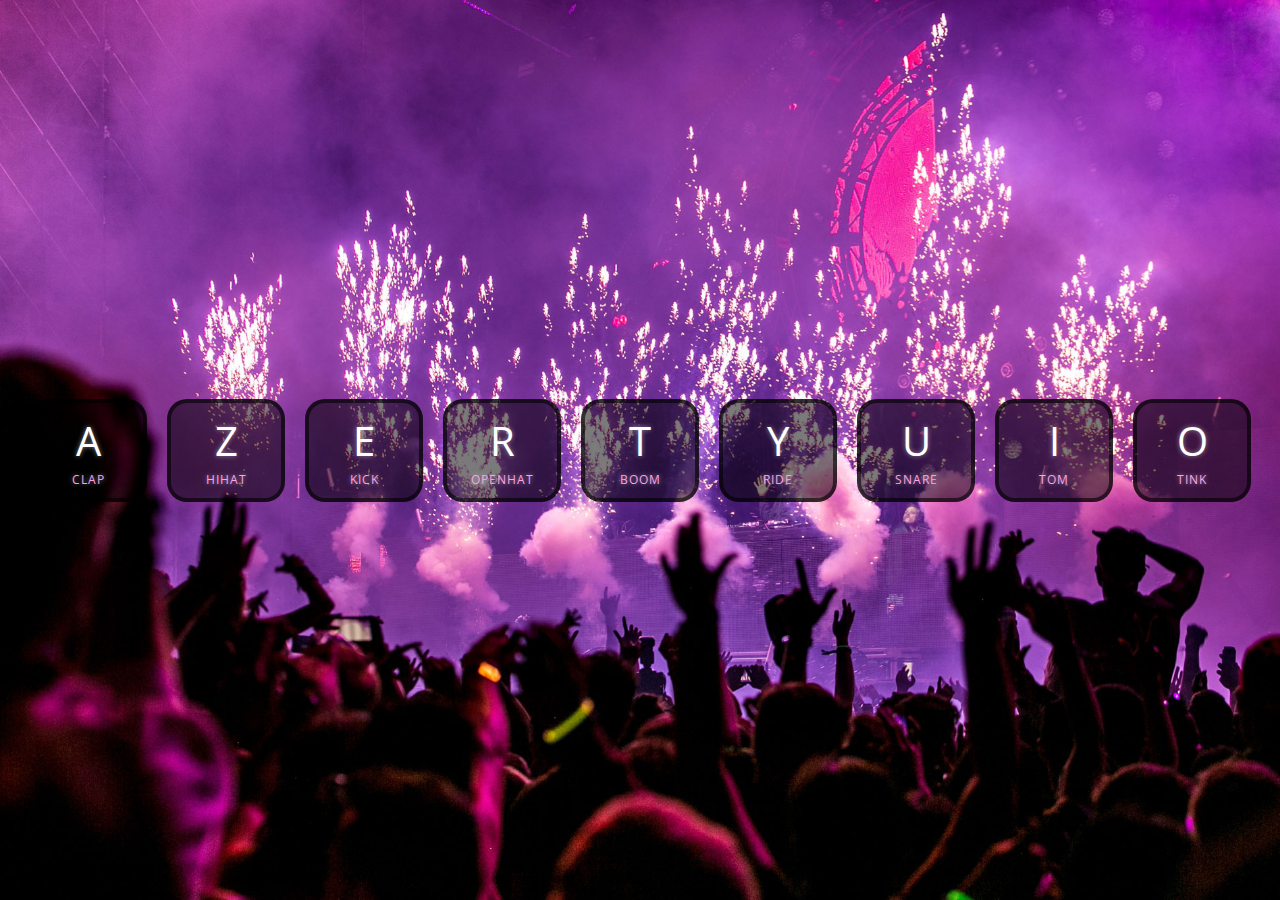
<file: index.html>
<!DOCTYPE html>
<html lang="en">

<head>
    <meta charset="UTF-8">
    <meta name="viewport" content="width=device-width, initial-scale=1.0">
    <link href="https://fonts.googleapis.com/css?family=Open+Sans:700&display=swap" rel="stylesheet">
    <title>Let's play drum</title>
    <link rel="stylesheet" href="drum.css">
</head>

<body>

    <div class="keys">
        <div class="key" data-key="65">
            <kdb>A</kdb>
            <span class="sound">clap</span>
        </div>

        <div class="key" data-key="90">
            <kdb>Z</kdb>
            <span class="sound">hihat</span>
        </div>

        <div class="key" data-key="69">
            <kdb>E</kdb>
            <span class="sound">kick</span>
        </div>

        <div class="key" data-key="82">
            <kdb>R</kdb>
            <span class="sound">openhat</span>
        </div>

        <div class="key" data-key="84">
            <kdb>T</kdb>
            <span class="sound">boom</span>
        </div>

        <div class="key" data-key="89">
            <kdb>Y</kdb>
            <span class="sound">ride</span>
        </div>

        <div class="key" data-key="85">
            <kdb>U</kdb>
            <span class="sound">snare</span>
        </div>

        <div class="key" data-key="73">
            <kdb>I</kdb>
            <span class="sound">tom</span>
        </div>

        <div class="key" data-key="79">
            <kdb>O</kdb>
            <span class="sound">tink</span>
        </div>
    </div>

    <audio data-key="65" src="sounds/clap.wav"></audio>
    <audio data-key="90" src="sounds/hihat.wav"></audio>
    <audio data-key="69" src="sounds/kick.wav"></audio>
    <audio data-key="82" src="sounds/openhat.wav"></audio>
    <audio data-key="84" src="sounds/boom.wav"></audio>
    <audio data-key="89" src="sounds/ride.wav"></audio>
    <audio data-key="85" src="sounds/snare.wav"></audio>
    <audio data-key="73" src="sounds/tom.wav"></audio>
    <audio data-key="79" src="sounds/tink.wav"></audio>

    <script>
        function playSound(e) {
            const audio = document.querySelector(`audio[data-key="${e.keyCode}"]`);
            const key = document.querySelector(`.key[data-key="${e.keyCode}"]`);
            if (!audio) {
                return; // stop the function from running all together
            }

            audio.currentTime = 0;
            audio.play();
            key.classList.add('playing');
        }

        function removeTransition(e) {
            if (e.propertyName !== 'transform') return; // skip if its not a transform == transitionend !
            console.log(e.propertyName);
            this.classList.remove('playing');
        }
        const keys = document.querySelectorAll('.key');
        keys.forEach(key => key.addEventListener('transitionend', removeTransition));
        window.addEventListener('keydown', playSound);
    </script>


</body>

</html>
</file>
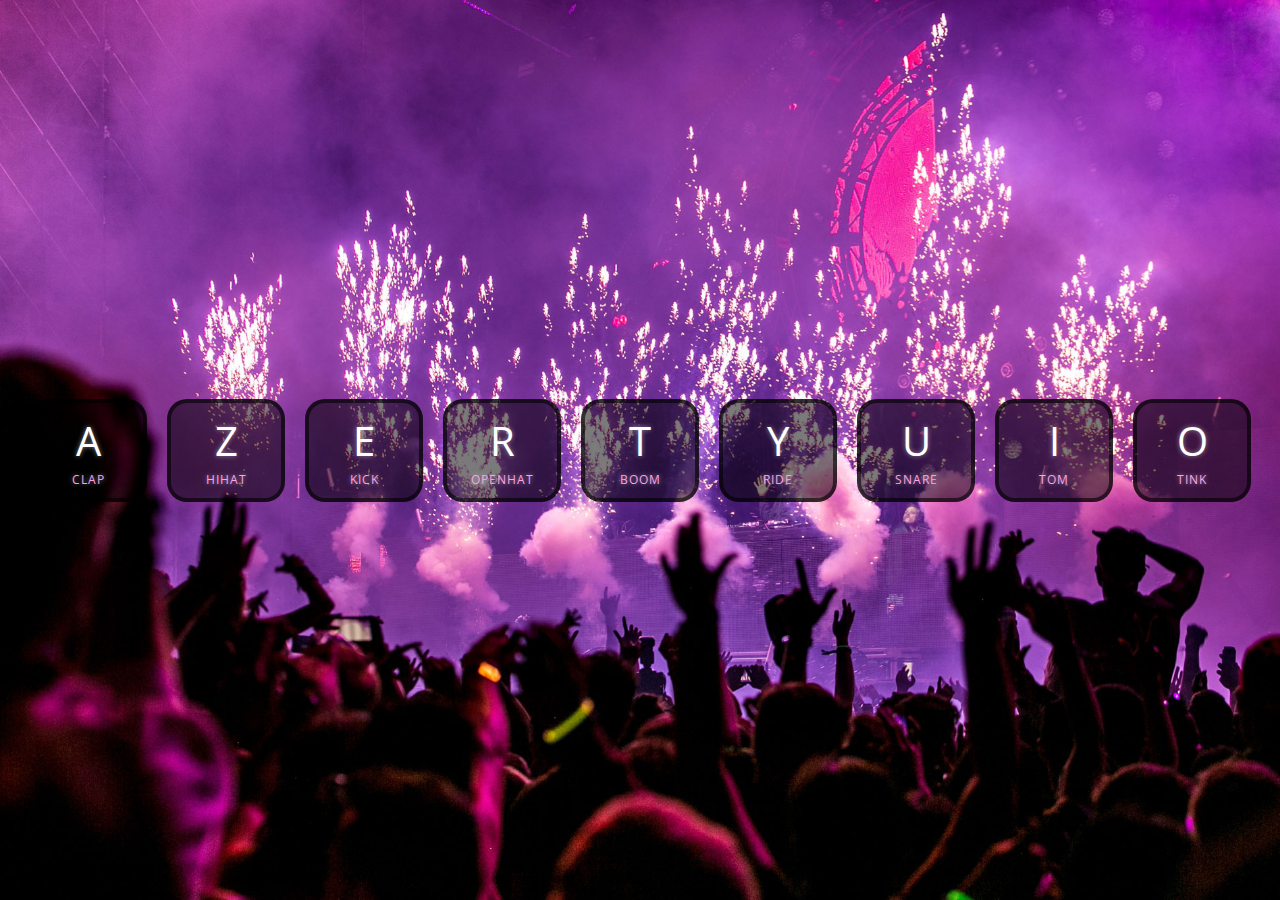
<file: drum.html>
<!DOCTYPE html>
<html lang="en">

<head>
    <meta charset="UTF-8">
    <meta name="viewport" content="width=device-width, initial-scale=1.0">
    <link href="https://fonts.googleapis.com/css?family=Open+Sans:700&display=swap" rel="stylesheet">
    <title>Let's play drum</title>
    <link rel="stylesheet" href="drum.css">
</head>

<body>

    <div class="keys">
        <div class="key" data-key="65">
            <kdb>A</kdb>
            <span class="sound">clap</span>
        </div>

        <div class="key" data-key="90">
            <kdb>Z</kdb>
            <span class="sound">hihat</span>
        </div>

        <div class="key" data-key="69">
            <kdb>E</kdb>
            <span class="sound">kick</span>
        </div>

        <div class="key" data-key="82">
            <kdb>R</kdb>
            <span class="sound">openhat</span>
        </div>

        <div class="key" data-key="84">
            <kdb>T</kdb>
            <span class="sound">boom</span>
        </div>

        <div class="key" data-key="89">
            <kdb>Y</kdb>
            <span class="sound">ride</span>
        </div>

        <div class="key" data-key="85">
            <kdb>U</kdb>
            <span class="sound">snare</span>
        </div>

        <div class="key" data-key="73">
            <kdb>I</kdb>
            <span class="sound">tom</span>
        </div>

        <div class="key" data-key="79">
            <kdb>O</kdb>
            <span class="sound">tink</span>
        </div>
    </div>

    <audio data-key="65" src="sounds/clap.wav"></audio>
    <audio data-key="90" src="sounds/hihat.wav"></audio>
    <audio data-key="69" src="sounds/kick.wav"></audio>
    <audio data-key="82" src="sounds/openhat.wav"></audio>
    <audio data-key="84" src="sounds/boom.wav"></audio>
    <audio data-key="89" src="sounds/ride.wav"></audio>
    <audio data-key="85" src="sounds/snare.wav"></audio>
    <audio data-key="73" src="sounds/tom.wav"></audio>
    <audio data-key="79" src="sounds/tink.wav"></audio>

    <script>
        function playSound(e) {
            const audio = document.querySelector(`audio[data-key="${e.keyCode}"]`);
            const key = document.querySelector(`.key[data-key="${e.keyCode}"]`);
            if (!audio) {
                return; // stop the function from running all together
            }

            audio.currentTime = 0;
            audio.play();
            key.classList.add('playing');
        }

        function removeTransition(e) {
            if (e.propertyName !== 'transform') return; // skip if its not a transform == transitionend !
            console.log(e.propertyName);
            this.classList.remove('playing');
        }
        const keys = document.querySelectorAll('.key');
        keys.forEach(key => key.addEventListener('transitionend', removeTransition));
        window.addEventListener('keydown', playSound);
    </script>


</body>

</html>
</file>
<file: drum.css>
html {
    font-size: 10px;
    background: url(concert.jpg) top center;
    background-size: cover;
  }

  body,html {
    margin: 0;
    padding: 0;
    font-family: 'Open Sans', sans-serif;
  }

  .keys {
    display: flex;
    flex: 1;
    min-height: 100vh;
    align-items: center;
    justify-content: center;

  }

.key{
border:4px solid rgba(0, 0, 0, 0.596);
border-radius:20px;
margin:1rem;
font-size: 1.5rem;
padding:1rem .5rem;
transition: all 0.07s;
width:100px;
text-align: center;
color:white;
background:rgba(0, 0, 0, 0.514);
text-shadow: 0 0 5px rgba(209, 207, 207, 0.603);
}

.playing{
    transform:scale(1.1);
    border-color:#ff94fa;
    box-shadow: 0 0 10px #f285fc;
}

kdb{
    display:block;
    font-size: 40px;;
}

.sound{
    font-size: 1.2rem;
    text-transform: uppercase;
    letter-spacing: 1px;
    color:#ffa2e7;
}
</file>
